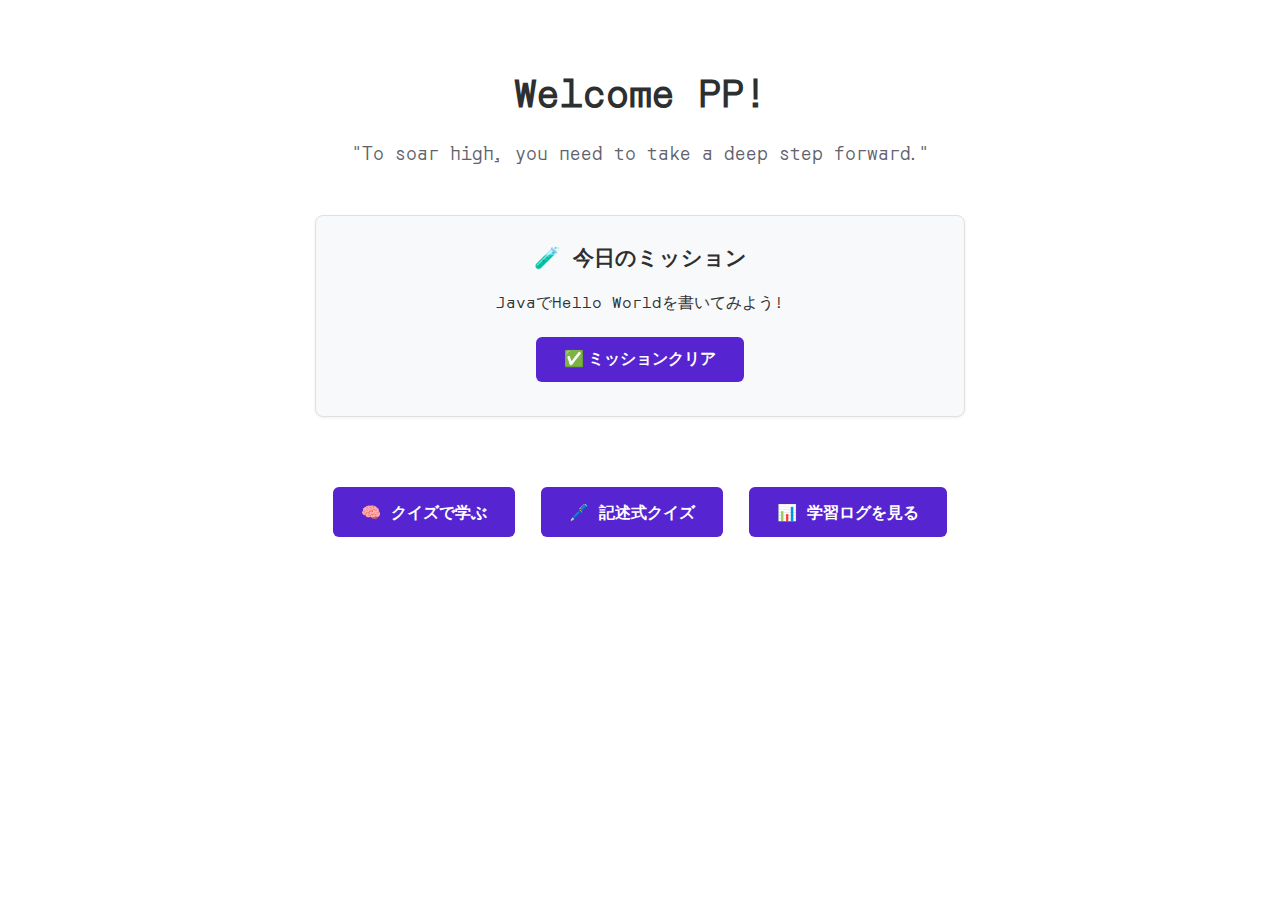
<file: PP_ai/public/index.html>
<!-- index.html -->
<!DOCTYPE html>
<html lang="ja">
<head>
  <meta charset="UTF-8" />
  <meta name="viewport" content="width=device-width, initial-scale=1.0" />
  <title>PP - ホーム</title>
  <link href="https://fonts.googleapis.com/css2?family=Orbit&display=swap" rel="stylesheet">
  <link rel="stylesheet" href="css/style.css">
</head>
<body>
  <div class="container">
    <h1>Welcome PP！</h1>
    <p class="subtext">"To soar high, you need to take a deep step forward."</p>

    <!-- ✅ 今日のミッション -->
    <div class="mission-box">
      <h2>🧪 今日のミッション</h2>
      <p id="todayMission">読み込み中...</p>
      <button onclick="completeMission()">✅ ミッションクリア</button>
    </div>

    <!-- ✅ 学習ボタン -->
    <div class="buttons">
      <a href="quiz.html" class="btn">🧠 クイズで学ぶ</a>
      <a href="written.html" class="btn">🖊️ 記述式クイズ</a>
      <a href="log.html" class="btn">📊 学習ログを見る</a>
    </div>
  </div>

  <script>
    // ミッション読み込み処理（簡易版）
    const missions = [
      "HTMLで自己紹介ページを作ってみよう！",
      "CSSで背景色を変えてみよう！",
      "JavaScriptでアラートを表示してみよう！",
      "Pythonでprint()を使ってみよう！",
      "JavaでHello Worldを書いてみよう！"
    ];
    const today = new Date().getDate(); // 日付で出題を変える
    document.getElementById("todayMission").textContent = missions[today % missions.length];

    function completeMission() {
      alert("お疲れ様！ミッションクリアを記録したよ！");
      // ローカルストレージに記録（今は簡易でOK）
      const logs = JSON.parse(localStorage.getItem("missions") || "[]");
      logs.push({
        date: new Date().toLocaleDateString(),
        mission: missions[today % missions.length]
      });
      localStorage.setItem("missions", JSON.stringify(logs));
    }
  </script>
</body>
</html>
</file>
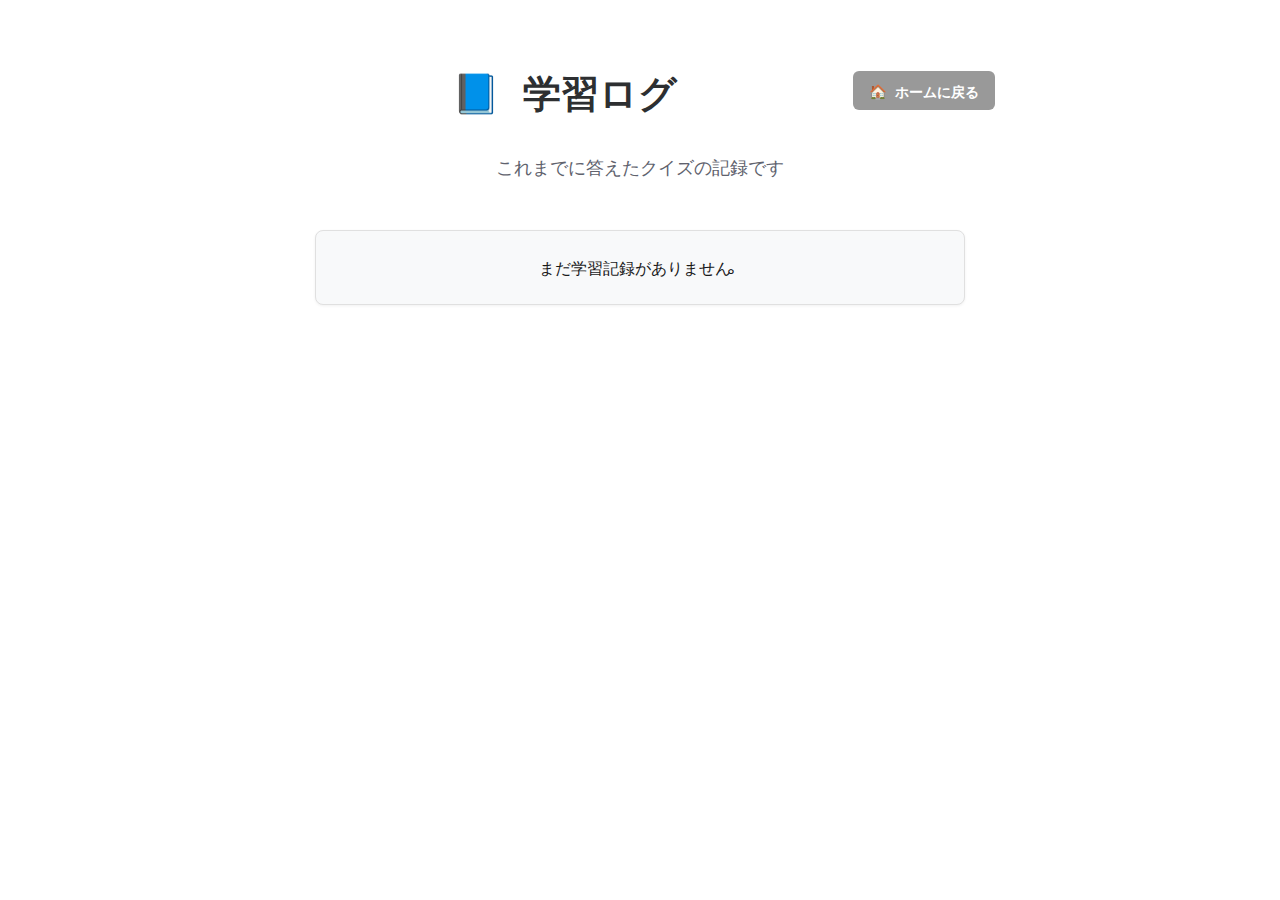
<file: PP_ai/public/log.html>
<!-- log.html -->
<!DOCTYPE html>
<html lang="ja">
<head>
  <meta charset="UTF-8" />
  <title>学習ログ - CodeTrack</title>
  <link rel="stylesheet" href="css/style.css" />
</head>
<body>
  <div class="container">
    <div class="page-header">
      <h1>📘 学習ログ</h1>
      <a href="index.html" class="btn back-home">🏠 ホームに戻る</a>
    </div>

    <p class="subtext">これまでに答えたクイズの記録です</p>

    <!-- ✅ 学習履歴表示 -->
    <div class="mission-box" id="log-list">
      読み込み中...
    </div>
  </div>

  <script>
    const logList = document.getElementById("log-list");
    const logs = JSON.parse(localStorage.getItem("writtenResults") || "[]");

    if (logs.length === 0) {
      logList.textContent = "まだ学習記録がありません。";
    } else {
      logList.innerHTML = `
        <ul style="padding-left: 1em; text-align: left; line-height: 1.8;">
          ${logs.map(log => `
            <li>
              <strong>${log.date}</strong><br>
              <span style="color: #555;">「${log.question}」</span><br>
              <span style="color: ${log.result === '正解' ? 'green' : 'red'};">
                結果：${log.result}
              </span>（${log.language.toUpperCase()}）
            </li>
          `).join("")}
        </ul>
      `;
    }
  </script>
</body>
</html>
</file>
<file: PP_ai/public/css/style.css>
/* style.css - Udemy風 × 中央寄せ × Orbitフォント */

@import url('https://fonts.googleapis.com/css2?family=Orbit&display=swap');

body {
  font-family: 'Orbit', sans-serif;
  background-color: #ffffff;
  color: #1a1a1a;
  margin: 0;
  padding: 0;
  line-height: 1.6;
  text-align: center;
}

.container {
  max-width: 720px;
  margin: 60px auto;
  padding: 0 24px;
}

h1 {
  font-size: 2.4rem;
  font-weight: bold;
  color: #2d2f31;
  margin-bottom: 12px;
}

.subtext {
  font-size: 1.1rem;
  color: #60626d;
  margin-bottom: 48px;
}

.mission-box {
  text-align: center;
  background-color: #f8f9fa;
  border: 1px solid #e0e0e0;
  border-radius: 8px;
  padding: 24px;
  margin-bottom: 40px;
  box-shadow: 0 1px 3px rgba(0,0,0,0.06);
  display: inline-block;
  width: 100%;
  max-width: 600px;
}

.mission-box h2 {
  font-size: 1.3rem;
  margin: 0 0 12px;
  color: #2d2f31;
}

#todayMission {
  font-size: 1rem;
  color: #333;
  margin-bottom: 12px;
}

button, .btn {
  display: inline-block;
  padding: 12px 28px;
  font-size: 1rem;
  font-weight: 600;
  background-color: #5624d0;
  color: #fff;
  border: none;
  border-radius: 6px;
  text-decoration: none;
  transition: all 0.2s ease-in-out;
  cursor: pointer;
  margin: 10px 5px;
}

button:hover, .btn:hover {
  background-color: #401b9c;
}

.buttons {
  display: flex;
  justify-content: center;
  gap: 16px;
  flex-wrap: wrap;
  margin-top: 20px;
}

.btn.back-home {
    background-color: #999;
    font-size: 0.9rem;
    padding: 8px 16px;
  }
  
  .page-header {
    display: flex;
    align-items: center;
    justify-content: space-between;
    margin-bottom: 32px;
  }
  
  .page-header h1 {
    flex: 1;
    text-align: center;
    margin: 0;
  }
  
  .btn.back-home {
    background-color: #999;
    font-size: 0.9rem;
    padding: 8px 16px;
    text-decoration: none;
    border-radius: 6px;
    color: white;
    transition: background-color 0.2s;
  }
  
  .btn.back-home:hover {
    background-color: #777;
  }
  
  .languageSelect {
    margin-top: 0;
    margin-bottom: 16px; /* ← 下にちょっと余白 */
    display: block;
    margin-left: auto;
    margin-right: auto;
  }
</file>
